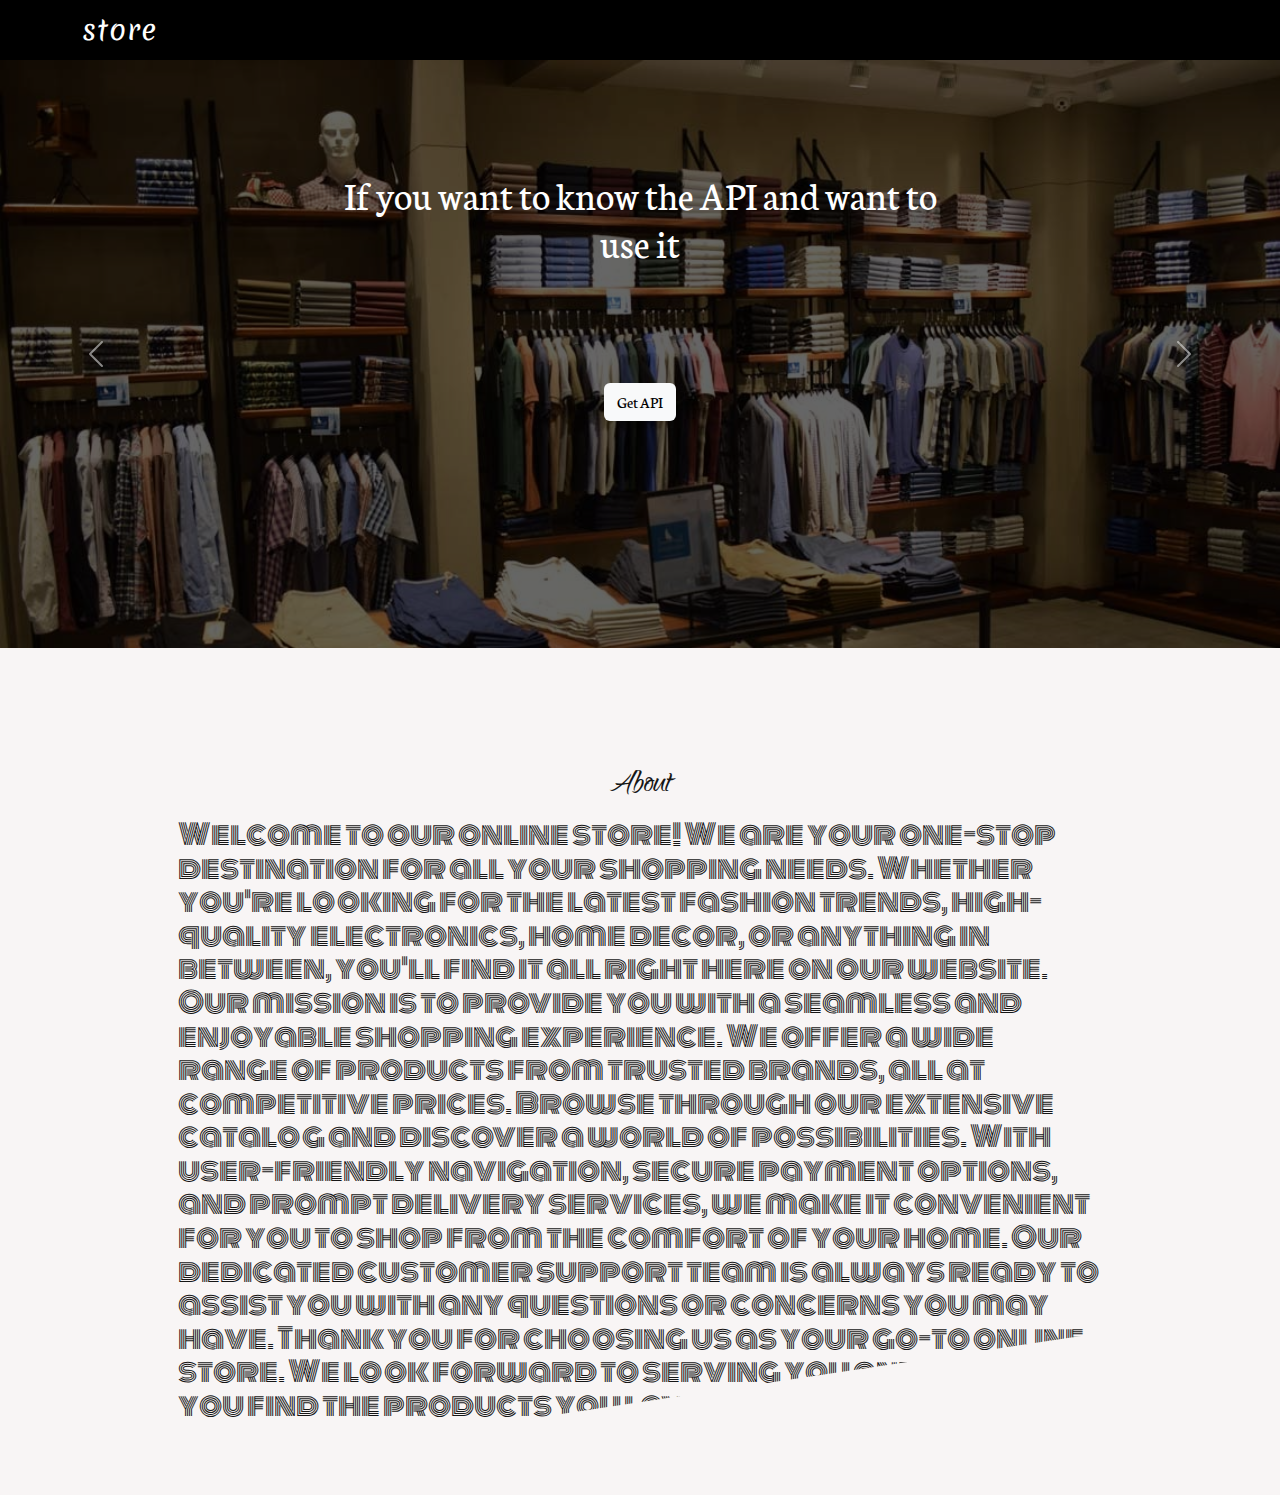
<file: index.html>
<html>
<head>
  <link rel="stylesheet" href="css/bootstrap.min.css">
  <link rel="stylesheet" href="css/style.css">
  <link rel="preconnect" href="https://fonts.googleapis.com">
  <link rel="preconnect" href="https://fonts.gstatic.com" crossorigin>
  <link href="https://fonts.googleapis.com/css2?family=Roboto&display=swap" rel="stylesheet">
  <link rel="preconnect" href="https://fonts.googleapis.com">
  <link rel="preconnect" href="https://fonts.gstatic.com" crossorigin>
  <link href="https://fonts.googleapis.com/css2?family=Neuton:ital@1&display=swap" rel="stylesheet">
  <link rel="stylesheet" href="https://cdnjs.cloudflare.com/ajax/libs/font-awesome/6.4.2/css/all.min.css" integrity="sha512-z3gLpd7yknf1YoNbCzqRKc4qyor8gaKU1qmn+CShxbuBusANI9QpRohGBreCFkKxLhei6S9CQXFEbbKuqLg0DA==" crossorigin="anonymous" referrerpolicy="no-referrer" />
  <title>  STORE </title>
  <script src="https://code.jquery.com/jquery-3.7.1.slim.min.js" integrity="sha256-kmHvs0B+OpCW5GVHUNjv9rOmY0IvSIRcf7zGUDTDQM8=" crossorigin="anonymous"></script>
  <link rel="preconnect" href="https://fonts.googleapis.com">
  <link rel="preconnect" href="https://fonts.gstatic.com" crossorigin>
  <link href="https://fonts.googleapis.com/css2?family=Monoton&display=swap" rel="stylesheet">
  <link rel="preconnect" href="https://fonts.googleapis.com">
<link rel="preconnect" href="https://fonts.gstatic.com" crossorigin>
<link href="https://fonts.googleapis.com/css2?family=Merienda:wght@600&display=swap" rel="stylesheet">
<link rel="preconnect" href="https://fonts.googleapis.com">
<link rel="preconnect" href="https://fonts.gstatic.com" crossorigin>
<link href="https://fonts.googleapis.com/css2?family=Merienda:wght@600&display=swap" rel="stylesheet">
<link rel="preconnect" href="https://fonts.googleapis.com">
<link rel="preconnect" href="https://fonts.gstatic.com" crossorigin>
<link href="https://fonts.googleapis.com/css2?family=Qwigley&display=swap" rel="stylesheet">
</head>
<body  style="color: black;" >
    <!-- loading=-------------------------------------------------------------------------------------------------------- -->
    <!-- <div class=" loading-screen position-fixed top-0 start-0 end-0 bottom-0 bg-black  justify-content-center align-items-center">

  
    <i class="fa-solid fa-spinner fa-spin fa-5x" style="color: #f3f4f7;"></i>
</div> -->

<!-- Navbar----------------------------------------------------------------------------------------------------- -->




<nav class="navbar navbar-expand-lg navbar-dark bg-black bg-mine text-bg-light ">
    <div class="container   logo">
      <a class="navbar-brand  brand fs-3" href="#">store</a>
      <button class="navbar-toggler" type="button" data-bs-toggle="collapse" data-bs-target="#navbarSupportedContent"
        aria-controls="navbarSupportedContent" aria-expanded="false" aria-label="Toggle navigation">
        <span class="navbar-toggler-icon"></span>
      </button>
      <div class="collapse navbar-collapse" id="navbarSupportedContent">
        <ul class="navbar-nav ms-auto mb-2 mb-lg-0  px-5   ">
          <!-- <li class="nav-item fs-5 px-1 ">
            <a class="nav-link  text-light" href="#home">Home</a>
          </li> -->
          
          <!-- <li class="nav-item fs-5 px-1 ">
            <a class="nav-link bg-black text-bg-dark" href="#projects">Projects</a>
          </li> -->
          <!-- <li class="nav-item fs-5 px-2 mt-1 ">
            <a class="nav-link  text-light" href="#cont"><i class="fa-solid fa-phone-volume" style="color: #f5f7f9;"></i></a>
          </li>
           -->
          <li class="nav-item fs-5 px-2  mt-1">
            <a href="cart.html" class="nav-link  text-light" href="#cont"><i class="fa-sharp fa-solid fa-cart-shopping" style="color: #eff1f6;"></i></a>
          </li>
          
        
        </ul>
      </div>
    </div>
  </nav>


 <!--layout---------------------------------------------------------------------------------------------------------------->

<!-- home ============================================================================================================================== -->
<div id="carouselExampleControlsNoTouching" class="carousel slide" data-bs-touch="false">
  <div class="carousel-inner">
    <div class="carousel-item active">
      <div class="carousel-content position-relative">
        <img src="charcoal.jpg" class="d-block w-100 SCROLIMG" alt="...">
        <div class="overlay"></div>
        <div class="text-center"> <!-- Center-align content -->
          <h1 style="color: rgb(255, 255, 255);" class="position-absolute bottom-50 start-50 translate-middle  p-3 rounded-2  ">If you want to know the API and want to use it</h1>
          <a href="https://fakestoreapi.com/"><button class="btn border-1 rounded-2 text-bg-light position-absolute top-50 start-50 translate-middle mt-5">Get API</button></a> 
        </div>
      </div>
    </div>
    <div class="carousel-item">
      <div class="carousel-content position-relative">
        <img src="052-dick-smith-home-appliance-store-display-design-1.jpg" class="d-block w-100 SCROLIMG" alt="...">
        <div class="overlay"></div>
        <div class="text-center"> <!-- Center-align content -->
          <h1 style="color: rgb(255, 255, 255);" class="position-absolute bottom-50 start-50 translate-middle  p-3 rounded-2  ">Enjoy viewing all products.</h1>
          <button onclick="searchProducts()" class="btn border-1 rounded-2 text-bg-light position-absolute top-50 start-50 translate-middle mt-5">Get all products</button>
        </div>
      </div>
    </div>
    <!-- Add more carousel items as needed -->
  </div>
  <button class="carousel-control-prev fs-5" type="button" data-bs-target="#carouselExampleControlsNoTouching" data-bs-slide="prev">
    <span class="carousel-control-prev-icon" aria-hidden="true"></span>
    <span class="visually-hidden">Previous</span>
  </button>
  <button class="carousel-control-next" type="button" data-bs-target="#carouselExampleControlsNoTouching" data-bs-slide="next">
    <span class="carousel-control-next-icon fs-2" aria-hidden="true"></span>
    <span class="visually-hidden">Next</span>
  </button>
</div>
    <!--------api----------------------------------------------------------------------------------------------------- -->
<div class="container">
    <div class="row py-3 mx-5  border-3" id="rowdata">
</div>
</div>
</div>
</div>
 <!--js---------------------------------------------------------------------------------------------------------------->
 <script src="https://code.jquery.com/jquery-3.6.0.min.js"></script>

    <script src="js/bootstrap.bundle.min.js"></script>
    <script src="js/script.js"></script>
    <!-- <script src="js/unpkg.com_emailjs-com@3.2.0_dist_email.min.js"></script>
    <script type="text/javascript">emailjs.init('BI7T6U9OqzuiHcLOw')</script>
    -->
    <!-- <link href="https://maxcdn.bootstrapcdn.com/bootstrap/4.5.2/css/bootstrap.min.css" rel="stylesheet">
  <script src="https://ajax.googleapis.com/ajax/libs/jquery/3.5.1/jquery.min.js"></script>
  <script src="https://cdnjs.cloudflare.com/ajax/libs/popper.js/1.16.0/umd/popper.min.js"></script>
  <script src="https://maxcdn.bootstrapcdn.com/bootstrap/4.5.2/js/bootstrap.min.js"></script> -->
</body>
</body>
</html>
</file>
<file: css/style.css>
.nav{
color: transparent;
 

}
.brand{
  font-size: 28px; 
  line-height: 33.6px;
  letter-spacing: 1px; 
  /* font-family: 'Monoton', cursive; */
  /* font-family: 'Merienda', cursive; */
  font-family: 'Merienda', cursive;
}
/* .nav-item{
    margin: 1rem !important;
} */
.logo{
    font-size: 3rem ;
}
.nav2{
    padding: 1rem;
}
/* home  */


/* body */
body{
  font-family: 'Neuton', serif;
  background-color: rgb(248, 245, 245);
  color: #171717;
  /* overflow: hidden; */
overflow-x: hidden;
}
.loading-screen{
z-index: 9999999 ;
display: flex;
}
/* home */



.overlay {
  position: absolute;
  top: 0;
  left: 0;
  width: 100%;
  height: 100%;
  background-color: rgba(0, 0, 0, 0.6);
}
/* about */
/* CSS for larger screens */
.skewed-div {
  margin-top: 50px;
  padding-top: 50px; /* Adjust as needed */
  padding-bottom: 50px; /* Adjust as needed */
  width:100%;

  /* background-color: #d4dae0; */
  color: rgb(22, 22, 22);
  text-align: start;
  /* padding: 20px; */
  clip-path: polygon(0 0, 100% 0, 100% 80%, 0 100%);
  font-family: 'Qwigley', cursive;
}

/* Media query for smaller screens */
@media (max-width: 768px) {
  .skewed-div {
    margin-top: 20px;
    padding-top: 20px; /* Adjust as needed */
    padding-bottom: 20px; /* Adjust as needed */
  }
}


.skewed-div  h3{



  font-family: 'Monoton', cursive;


}

.show-layer{
  width: 100%;
  height: 100%;
  background-color: rgb(0, 0, 0,.7);
  top: 100%;
  transition: .5s;
  }
  .show:hover .show-layer{
  top:0;
  }
</file>
